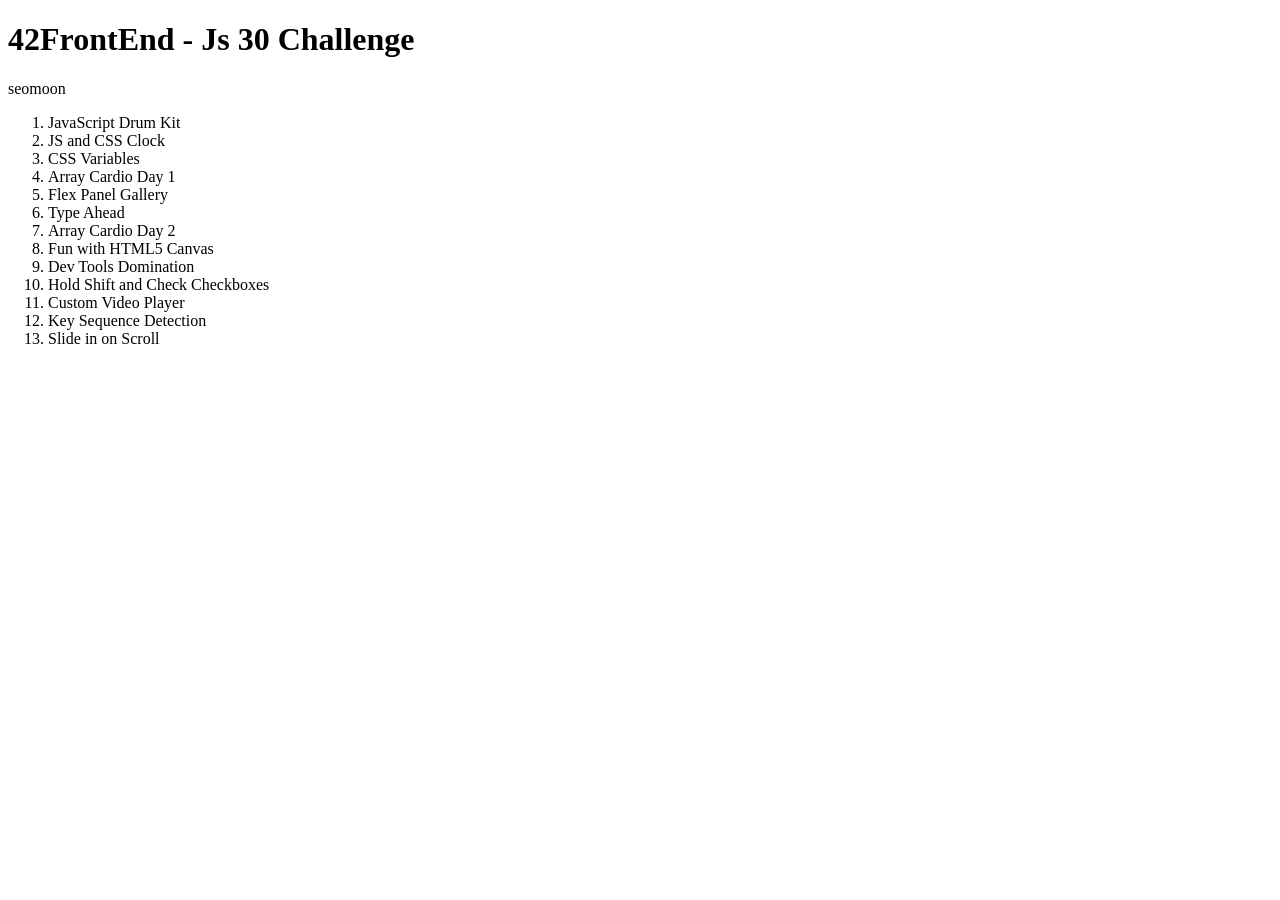
<file: index.html>
<!DOCTYPE html>
<html>
	<head>
		<meta charset="utf-8">
		<title>seomoon</title>
		<style>
			a {
				text-decoration: none;
				color:black;
			}
		</style>
	</head>
	<body>
		<h1>42FrontEnd - Js 30 Challenge</h1>
		<p>seomoon</p>
		<ol>
			<li><a href="js30challenge/01/index-START.html">JavaScript Drum Kit</a></li>
			<li><a href="js30challenge/02/index-START.html">JS and CSS Clock</a></li>
			<li><a href="js30challenge/03/index-START.html">CSS Variables</a></li>
			<li><a href="js30challenge/04/index-START.html">Array Cardio Day 1</a></li>
			<li><a href="js30challenge/05/index-START.html">Flex Panel Gallery</a></li>
			<li><a href="js30challenge/06/index-START.html">Type Ahead</a></li>
			<li><a href="js30challenge/07/index-START.html">Array Cardio Day 2</a></li>
			<li><a href="js30challenge/08/index-START.html">Fun with HTML5 Canvas</a></li>
			<li><a href="js30challenge/09/index-START.html">Dev Tools Domination</a></li>
			<li><a href="js30challenge/10/index-START.html">Hold Shift and Check Checkboxes</a></li>
			<li><a href="js30challenge/11/index.html">Custom Video Player</a></li>
			<li><a href="js30challenge/12/index-START.html">Key Sequence Detection</a></li>
			<li><a href="js30challenge/13/index-START.html">Slide in on Scroll</a></li>
		</ol>

	</body>
</html>
</file>
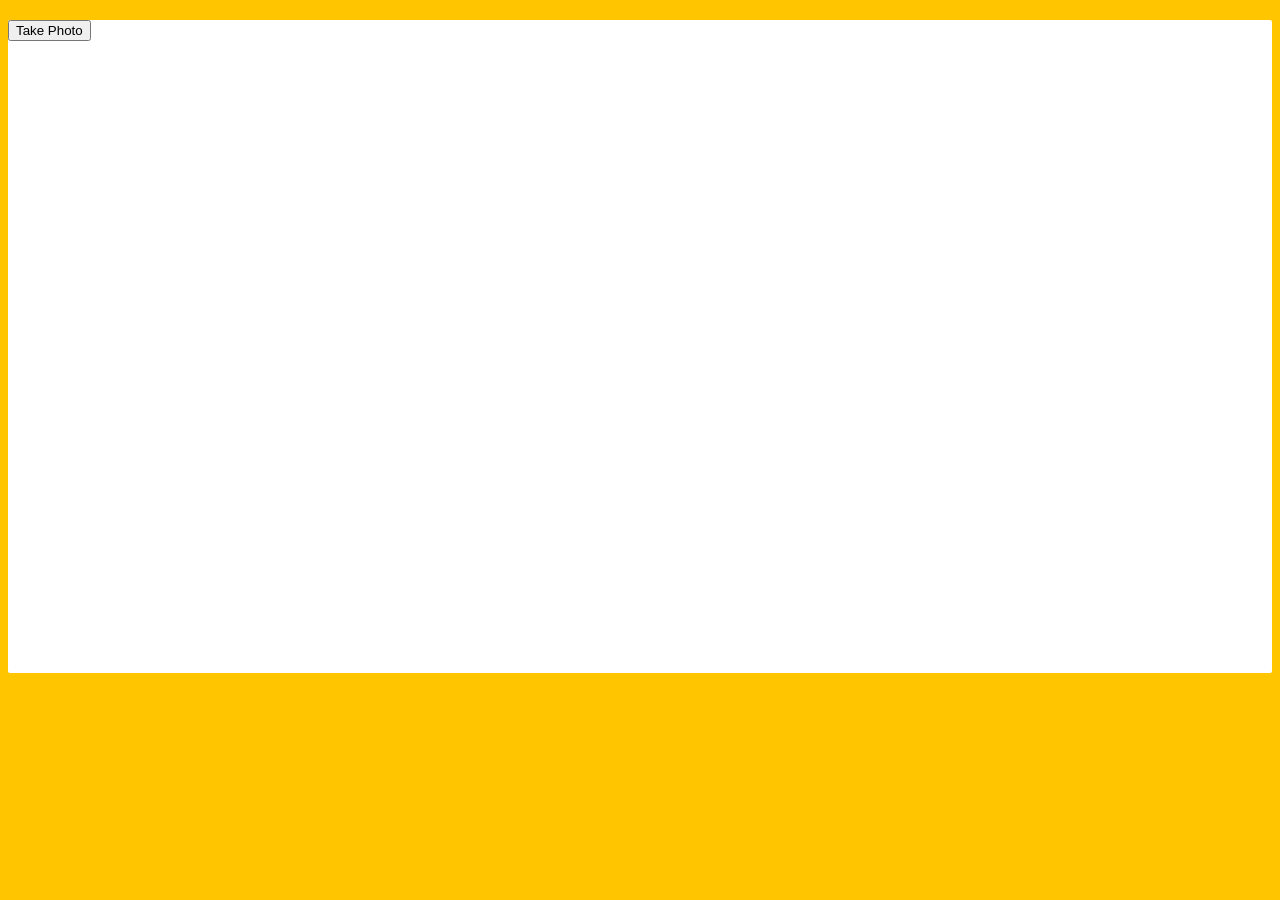
<file: 19 - Webcam Fun/index.html>
<!DOCTYPE html>
<html lang="en">
<head>
  <meta charset="UTF-8">
  <title>Get User Media Code Along!</title>
  <link rel="stylesheet" href="style.css">
</head>
<body>

  <div class="photobooth">
    <div class="controls">
      <button onClick="takePhoto()">Take Photo</button>
<!--       <div class="rgb">
        <label for="rmin">Red Min:</label>
        <input type="range" min=0 max=255 name="rmin">
        <label for="rmax">Red Max:</label>
        <input type="range" min=0 max=255 name="rmax">

        <br>

        <label for="gmin">Green Min:</label>
        <input type="range" min=0 max=255 name="gmin">
        <label for="gmax">Green Max:</label>
        <input type="range" min=0 max=255 name="gmax">

        <br>

        <label for="bmin">Blue Min:</label>
        <input type="range" min=0 max=255 name="bmin">
        <label for="bmax">Blue Max:</label>
        <input type="range" min=0 max=255 name="bmax">
      </div> -->
    </div>

    <canvas class="photo"></canvas>
    <video class="player"></video>
    <div class="strip"></div>
  </div>

  <audio class="snap" src="./snap.mp3" hidden></audio>

  <script src="scripts.js"></script>

</body>
</html>
</file>
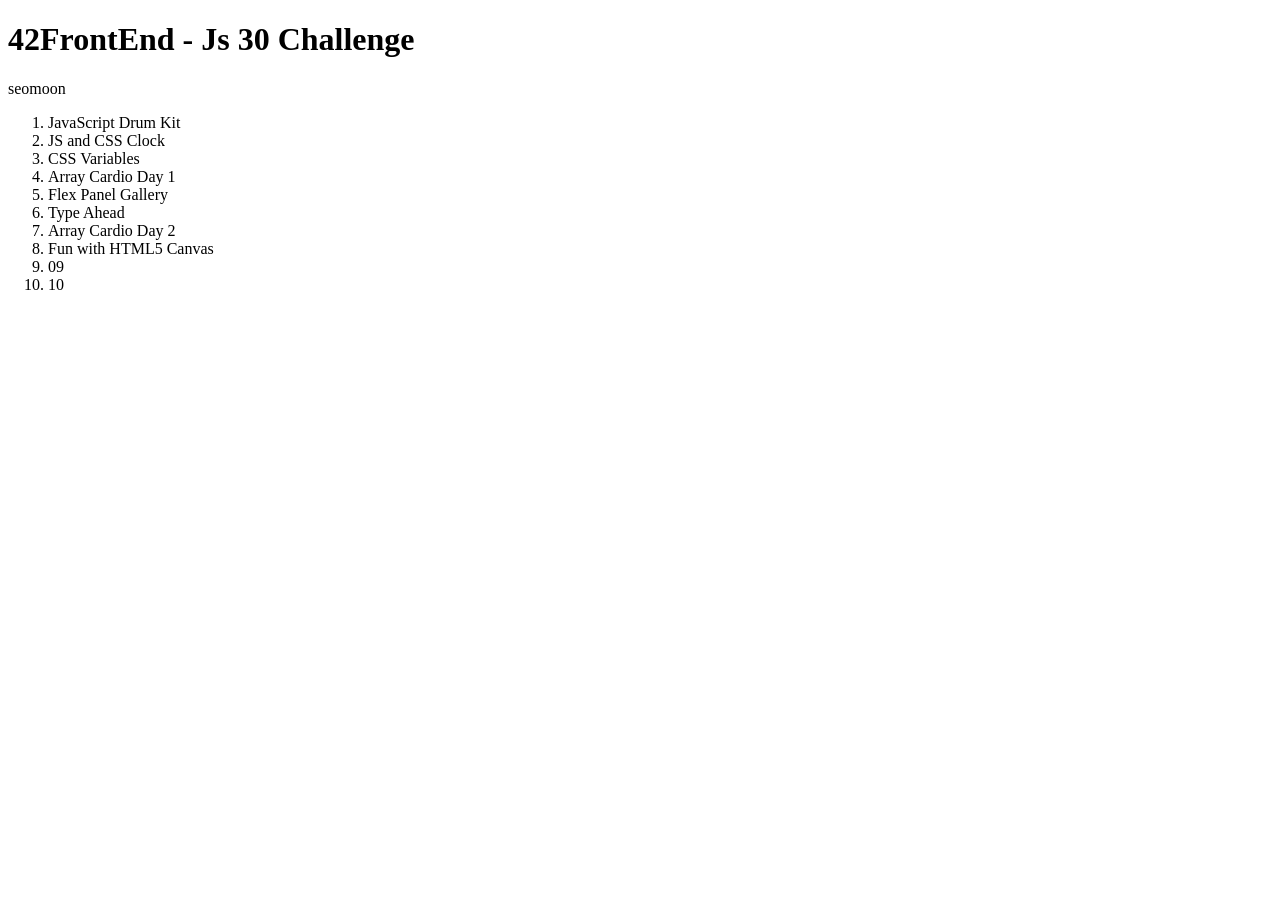
<file: js30challenge/index.html>
<!DOCTYPE html>
<html>
	<head>
		<meta charset="utf-8">
		<title>seomoon</title>
		<style>
			a {
				text-decoration: none;
				color:black;
			}
		</style>
	</head>
	<body>
		<h1>42FrontEnd - Js 30 Challenge</h1>
		<p>seomoon</p>
		<ol>
			<li><a href="01/index-START.html">JavaScript Drum Kit</a></li>
			<li><a href="02/index-START.html">JS and CSS Clock</a></li>
			<li><a href="03/index-START.html">CSS Variables</a></li>
			<li><a href="04/index-START.html">Array Cardio Day 1</a></li>
			<li><a href="05/index-START.html">Flex Panel Gallery</a></li>
			<li><a href="06/index-START.html">Type Ahead</a></li>
			<li><a href="07/index-START.html">Array Cardio Day 2</a></li>
			<li><a href="08/index-START.html">Fun with HTML5 Canvas</a></li>
			<li><a href="09/index-START.html">09</a></li>
			<li><a href="10/index-START.html">10</a></li>
		</ol>

	</body>
</html>
</file>
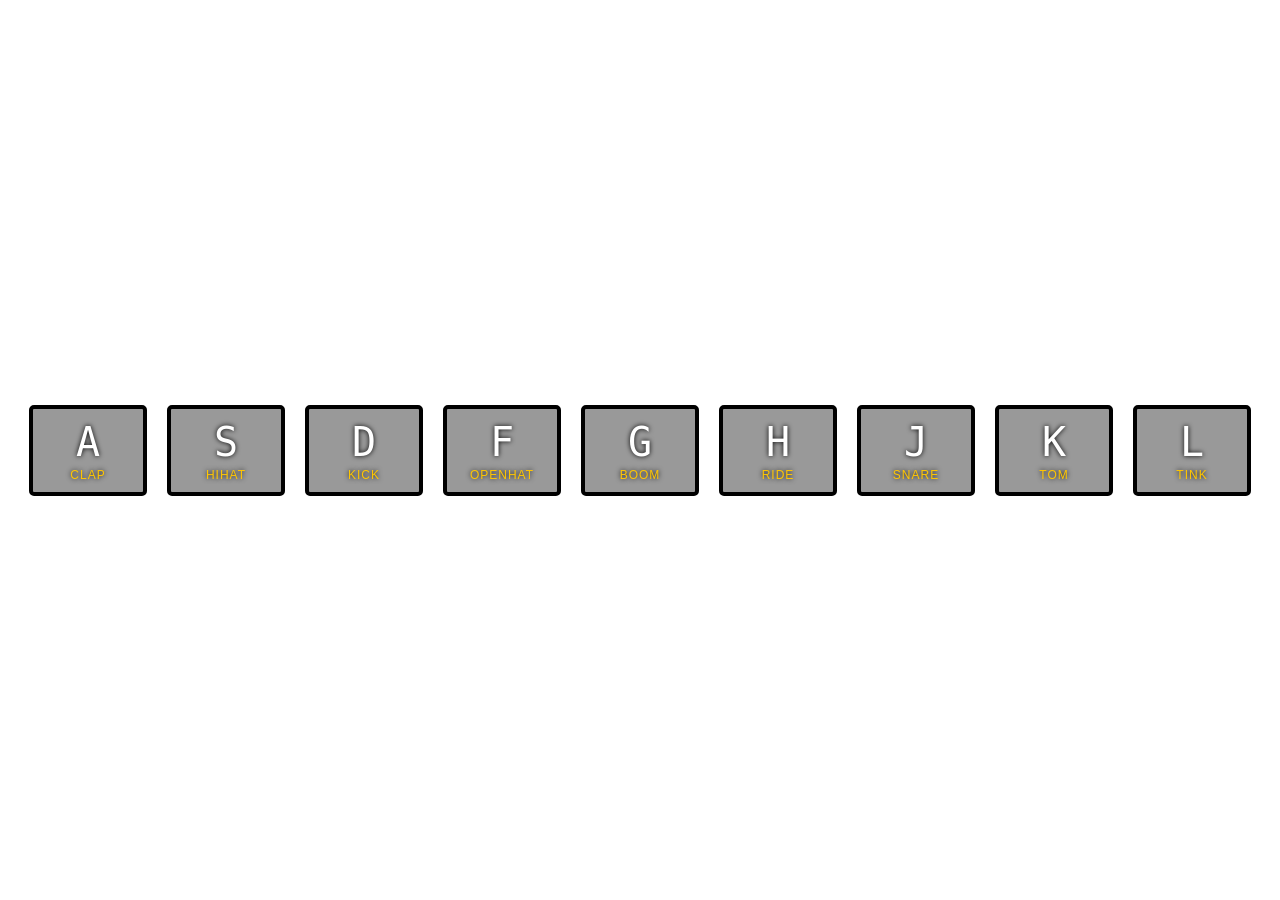
<file: 01 - JavaScript Drum Kit/index-START.html>
<!DOCTYPE html>
<html lang="en">
<head>
  <meta charset="UTF-8">
  <title>JS Drum Kit</title>
  <link rel="stylesheet" href="style.css">
</head>
<body>


  <div class="keys">
    <div data-key="65" class="key">
      <kbd>A</kbd>
      <span class="sound">clap</span>
    </div>
    <div data-key="83" class="key">
      <kbd>S</kbd>
      <span class="sound">hihat</span>
    </div>
    <div data-key="68" class="key">
      <kbd>D</kbd>
      <span class="sound">kick</span>
    </div>
    <div data-key="70" class="key">
      <kbd>F</kbd>
      <span class="sound">openhat</span>
    </div>
    <div data-key="71" class="key">
      <kbd>G</kbd>
      <span class="sound">boom</span>
    </div>
    <div data-key="72" class="key">
      <kbd>H</kbd>
      <span class="sound">ride</span>
    </div>
    <div data-key="74" class="key">
      <kbd>J</kbd>
      <span class="sound">snare</span>
    </div>
    <div data-key="75" class="key">
      <kbd>K</kbd>
      <span class="sound">tom</span>
    </div>
    <div data-key="76" class="key">
      <kbd>L</kbd>
      <span class="sound">tink</span>
    </div>
  </div>

  <audio data-key="65" src="sounds/clap.wav"></audio>
  <audio data-key="83" src="sounds/hihat.wav"></audio>
  <audio data-key="68" src="sounds/kick.wav"></audio>
  <audio data-key="70" src="sounds/openhat.wav"></audio>
  <audio data-key="71" src="sounds/boom.wav"></audio>
  <audio data-key="72" src="sounds/ride.wav"></audio>
  <audio data-key="74" src="sounds/snare.wav"></audio>
  <audio data-key="75" src="sounds/tom.wav"></audio>
  <audio data-key="76" src="sounds/tink.wav"></audio>

<script>
  window.addEventListener('keydown', function (e) {
    var audio = document.querySelector(`audio[data-key="${e.keyCode}"]`);
    var path = audio.getAttribute('src');
    var audioFile = new Audio(path);
    audioFile.play();
    var key = document.querySelector(`div[data-key="${e.keyCode}"]`);
    key.setAttribute('class', 'key playing');
  });

  window.addEventListener('keyup', function (e) {
    var key = document.querySelector(`div[data-key="${e.keyCode}"]`);
    key.setAttribute('class', 'key');
  });
</script>


</body>
</html>
</file>
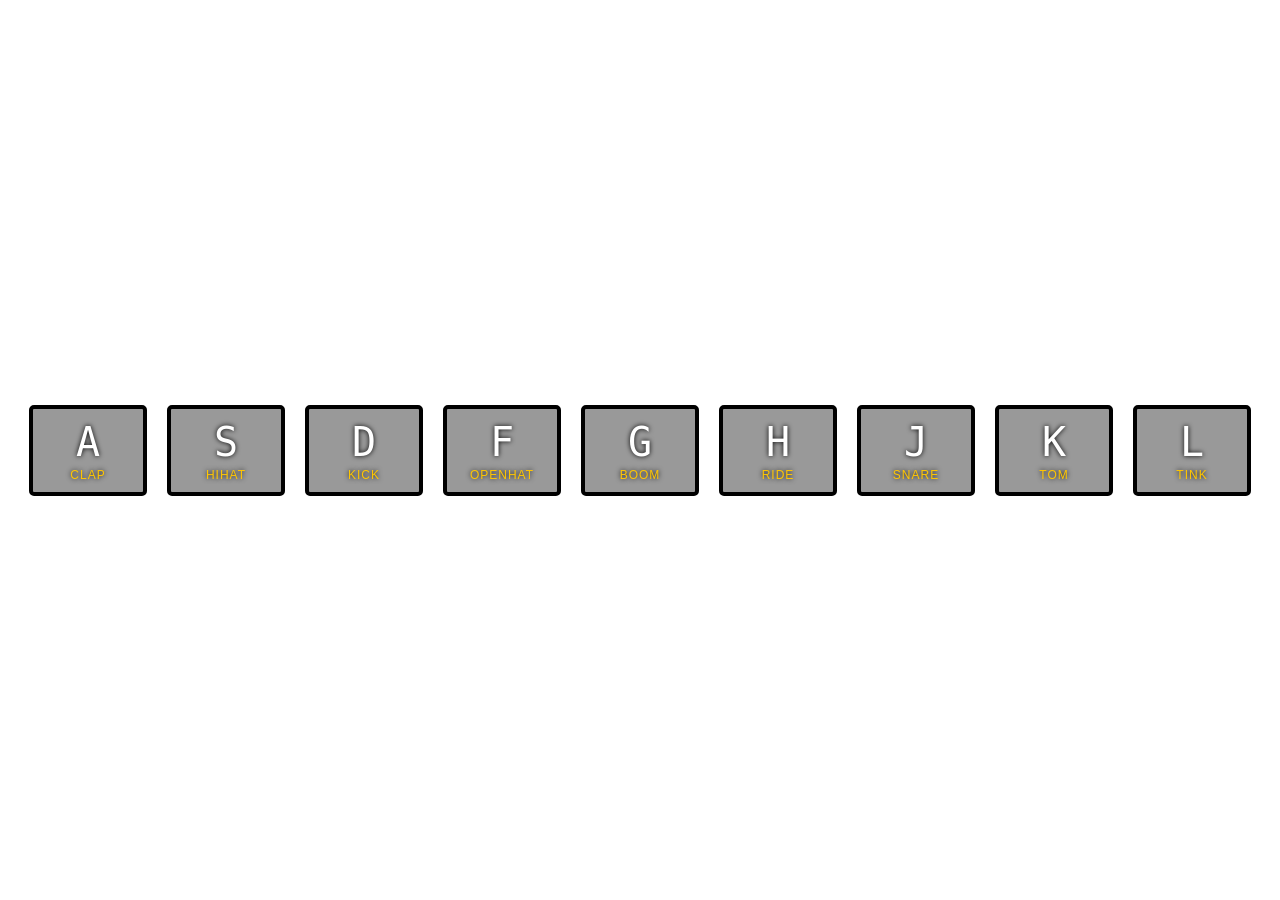
<file: 01/index-START.html>
<!DOCTYPE html>
<html lang="en">
<head>
  <meta charset="UTF-8">
  <title>JS Drum Kit</title>
  <link rel="stylesheet" href="style.css">
</head>
<body>


  <div class="keys">
    <div data-key="65" class="key">
      <kbd>A</kbd>
      <span class="sound">clap</span>
    </div>
    <div data-key="83" class="key">
      <kbd>S</kbd>
      <span class="sound">hihat</span>
    </div>
    <div data-key="68" class="key">
      <kbd>D</kbd>
      <span class="sound">kick</span>
    </div>
    <div data-key="70" class="key">
      <kbd>F</kbd>
      <span class="sound">openhat</span>
    </div>
    <div data-key="71" class="key">
      <kbd>G</kbd>
      <span class="sound">boom</span>
    </div>
    <div data-key="72" class="key">
      <kbd>H</kbd>
      <span class="sound">ride</span>
    </div>
    <div data-key="74" class="key">
      <kbd>J</kbd>
      <span class="sound">snare</span>
    </div>
    <div data-key="75" class="key">
      <kbd>K</kbd>
      <span class="sound">tom</span>
    </div>
    <div data-key="76" class="key">
      <kbd>L</kbd>
      <span class="sound">tink</span>
    </div>
  </div>

  <audio data-key="65" src="sounds/clap.wav"></audio>
  <audio data-key="83" src="sounds/hihat.wav"></audio>
  <audio data-key="68" src="sounds/kick.wav"></audio>
  <audio data-key="70" src="sounds/openhat.wav"></audio>
  <audio data-key="71" src="sounds/boom.wav"></audio>
  <audio data-key="72" src="sounds/ride.wav"></audio>
  <audio data-key="74" src="sounds/snare.wav"></audio>
  <audio data-key="75" src="sounds/tom.wav"></audio>
  <audio data-key="76" src="sounds/tink.wav"></audio>

<script>
  function playSound(e) {
    const audio = document.querySelector(`audio[data-key="${e.keyCode}"]`);
    const key = document.querySelector(`div[data-key="${e.keyCode}"]`);
    if (!audio)
      return ;
    audio.currentTime = 0;
    audio.play();
    //key.setAttribute('class', 'key playing');
    key.classList.add('playing'); //https://kimtaekju-study.tistory.com/85
  }

  function removeTransition() {
    this.classList.remove('playing');
  }

  window.addEventListener('keydown', playSound);

  const keys = document.querySelectorAll('.key');
  keys.forEach(key => key.addEventListener('transitionend', removeTransition));

  /* Delay
  window.addEventListener('keyup', function (e) {
    var key = document.querySelector(`div[data-key="${e.keyCode}"]`);
    key.setAttribute('class', 'key');
  });
  */
</script>


</body>
</html>
</file>
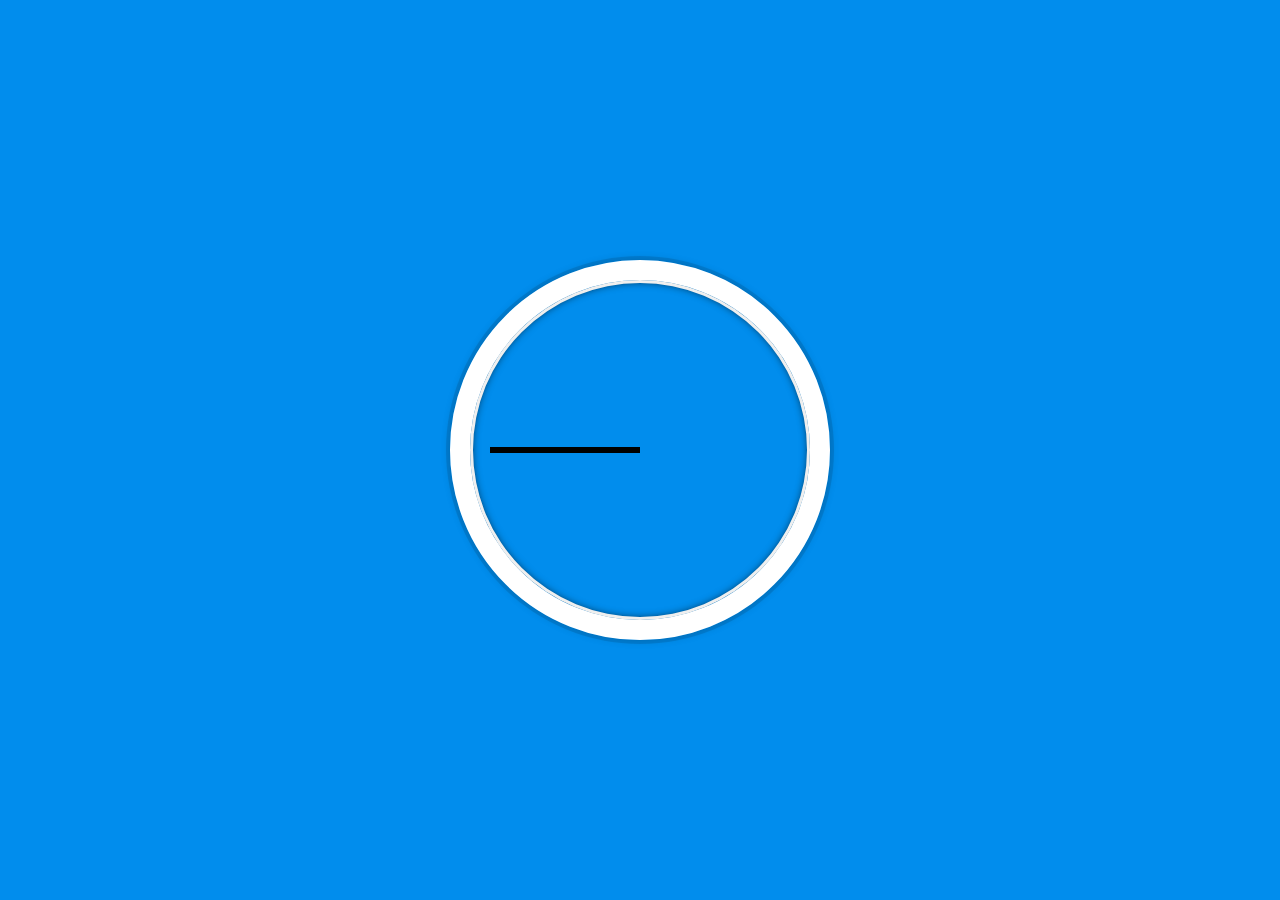
<file: 02 - JS and CSS Clock/index-START.html>
<!DOCTYPE html>
<html lang="en">
<head>
  <meta charset="UTF-8">
  <title>JS + CSS Clock</title>
</head>
<body>


    <div class="clock">
      <div class="clock-face">
        <div class="hand hour-hand"></div>
        <div class="hand min-hand"></div>
        <div class="hand second-hand"></div>
      </div>
    </div>


  <style>
    html {
      background: #018DED url(https://unsplash.it/1500/1000?image=881&blur=5);
      background-size: cover;
      font-family: 'helvetica neue';
      text-align: center;
      font-size: 10px;
    }

    body {
      margin: 0;
      font-size: 2rem;
      display: flex;
      flex: 1;
      min-height: 100vh;
      align-items: center;
    }

    .clock {
      width: 30rem;
      height: 30rem;
      border: 20px solid white;
      border-radius: 50%;
      margin: 50px auto;
      position: relative;
      padding: 2rem;
      box-shadow:
        0 0 0 4px rgba(0,0,0,0.1),
        inset 0 0 0 3px #EFEFEF,
        inset 0 0 10px black,
        0 0 10px rgba(0,0,0,0.2);
    }

    .clock-face {
      position: relative;
      width: 100%;
      height: 100%;
      transform: translateY(-3px); /* account for the height of the clock hands */
    }

    .hand {
      width: 50%;
      height: 6px;
      background: black;
      position: absolute;
      top: 50%;
    }

  </style>

  <script>


  </script>
</body>
</html>
</file>
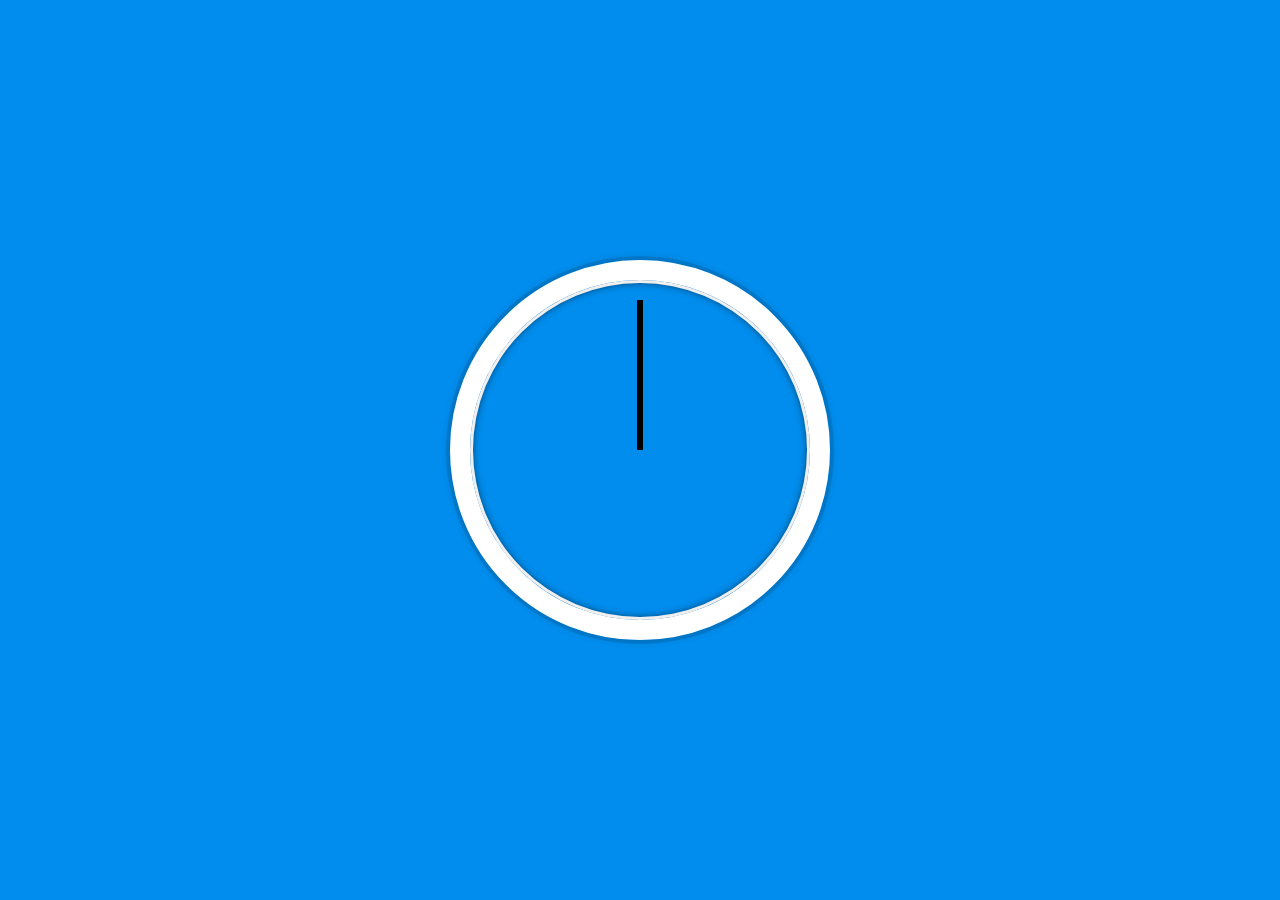
<file: 02/index-START.html>
<!DOCTYPE html>
<html lang="en">
<head>
  <meta charset="UTF-8">
  <title>JS + CSS Clock</title>
</head>
<body>


    <div class="clock">
      <div class="clock-face">
        <div class="hand hour-hand"></div>
        <div class="hand min-hand"></div>
        <div class="hand second-hand"></div>
      </div>
    </div>


  <style>
    html {
      background: #018DED url(https://unsplash.it/1500/1000?image=881&blur=5);
      background-size: cover;
      font-family: 'helvetica neue';
      text-align: center;
      font-size: 10px;
    }

    body {
      margin: 0;
      font-size: 2rem;
      display: flex;
      flex: 1;
      min-height: 100vh;
      align-items: center;
    }

    .clock {
      width: 30rem;
      height: 30rem;
      border: 20px solid white;
      border-radius: 50%;
      margin: 50px auto;
      position: relative;
      padding: 2rem;
      box-shadow:
        0 0 0 4px rgba(0,0,0,0.1),
        inset 0 0 0 3px #EFEFEF,
        inset 0 0 10px black,
        0 0 10px rgba(0,0,0,0.2);
    }

    .clock-face {
      position: relative;
      width: 100%;
      height: 100%;
      transform: translateY(-3px); /* account for the height of the clock hands */
    }

    .hand {
      width: 50%;
      height: 6px;
      background: black;
      position: absolute;
      top: 50%;
      transform-origin: right;
      transform: rotate(90deg);
      transition: 0.05s;
      transition-timing-function: cubic-bezier(0.1, 2.7, 0.58, 1);
    }

  </style>

  <script>
    const hh = document.querySelector('.hour-hand');
    const mh = document.querySelector('.min-hand');
    const sh = document.querySelector('.second-hand');

    function clock() {
      let now = new Date();
      let hours = now.getHours() * 30;
      let minutes = now.getMinutes() * 6;
      let seconds = now.getSeconds() * 6;

      hh.style.transform = `rotate(${hours + (minutes / 12) + 90}deg)`;
      mh.style.transform = `rotate(${minutes + 90}deg)`;
      sh.style.transform = `rotate(${seconds + 90}deg)`;
    }

    setInterval(clock, 1000);

  </script>
</body>
</html>
</file>
<file: 19 - Webcam Fun/style.css>
html {
  box-sizing: border-box;
}

*, *:before, *:after {
  box-sizing: inherit;
}

html {
  font-size: 10px;
  background: #ffc600;
}

.photobooth {
  background: white;
  max-width: 150rem;
  margin: 2rem auto;
  border-radius: 2px;
}

/*clearfix*/
.photobooth:after {
  content: '';
  display: block;
  clear: both;
}

.photo {
  width: 100%;
  float: left;
}

.player {
  position: absolute;
  top: 20px;
  right: 20px;
  width:200px;
}

/*
  Strip!
*/

.strip {
  padding: 2rem;
}

.strip img {
  width: 100px;
  overflow-x: scroll;
  padding: 0.8rem 0.8rem 2.5rem 0.8rem;
  box-shadow: 0 0 3px rgba(0,0,0,0.2);
  background: white;
}

.strip a:nth-child(5n+1) img { transform: rotate(10deg); }
.strip a:nth-child(5n+2) img { transform: rotate(-2deg); }
.strip a:nth-child(5n+3) img { transform: rotate(8deg); }
.strip a:nth-child(5n+4) img { transform: rotate(-11deg); }
.strip a:nth-child(5n+5) img { transform: rotate(12deg); }
</file>
<file: 01 - JavaScript Drum Kit/style.css>
html {
  font-size: 10px;
  background: url(https://i.imgur.com/b9r5sEL.jpg) bottom center;
  background-size: cover;
}

body,html {
  margin: 0;
  padding: 0;
  font-family: sans-serif;
}

.keys {
  display: flex;
  flex: 1;
  min-height: 100vh;
  align-items: center;
  justify-content: center;
}

.key {
  border: .4rem solid black;
  border-radius: .5rem;
  margin: 1rem;
  font-size: 1.5rem;
  padding: 1rem .5rem;
  transition: all .07s ease;
  width: 10rem;
  text-align: center;
  color: white;
  background: rgba(0,0,0,0.4);
  text-shadow: 0 0 .5rem black;
}

.playing {
  transform: scale(1.1);
  border-color: #ffc600;
  box-shadow: 0 0 1rem #ffc600;
}

kbd {
  display: block;
  font-size: 4rem;
}

.sound {
  font-size: 1.2rem;
  text-transform: uppercase;
  letter-spacing: .1rem;
  color: #ffc600;
}
</file>
<file: 01/style.css>
html {
  font-size: 10px;
  background: url(https://i.imgur.com/b9r5sEL.jpg) bottom center;
  background-size: cover;
}

body,html {
  margin: 0;
  padding: 0;
  font-family: sans-serif;
}

.keys {
  display: flex;
  flex: 1;
  min-height: 100vh;
  align-items: center;
  justify-content: center;
}

.key {
  border: .4rem solid black;
  border-radius: .5rem;
  margin: 1rem;
  font-size: 1.5rem;
  padding: 1rem .5rem;
  transition: all .07s ease;
  width: 10rem;
  text-align: center;
  color: white;
  background: rgba(0,0,0,0.4);
  text-shadow: 0 0 .5rem black;
}

.playing {
  transform: scale(1.1);
  border-color: #ffc600;
  box-shadow: 0 0 1rem #ffc600;
}

kbd {
  display: block;
  font-size: 4rem;
}

.sound {
  font-size: 1.2rem;
  text-transform: uppercase;
  letter-spacing: .1rem;
  color: #ffc600;
}
</file>
